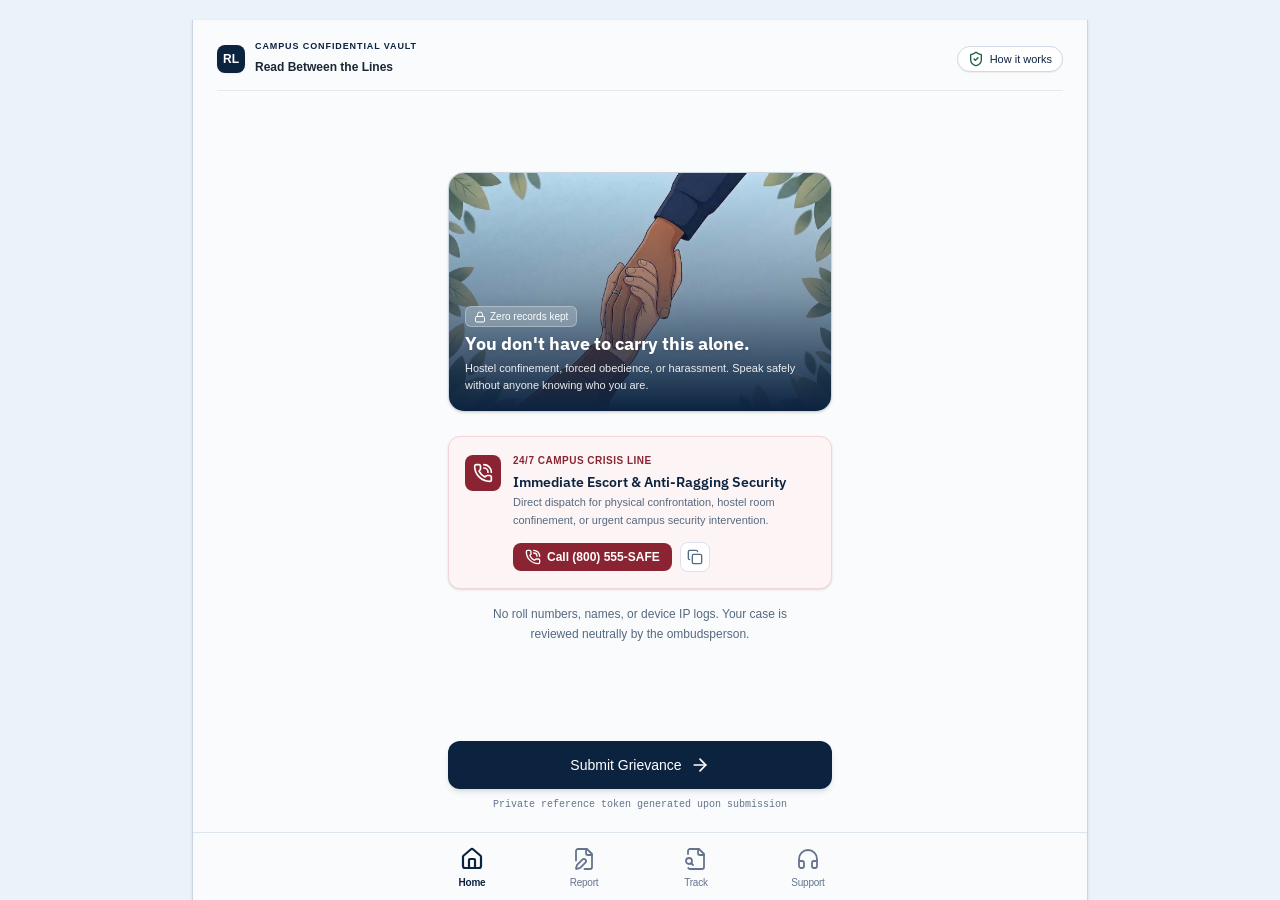
<file: app/src/main/assets/web-ui/index.html>
<!doctype html>
<html lang="en">
  <head>
    <meta charset="UTF-8" />
    <meta name="viewport" content="width=device-width, initial-scale=1.0, viewport-fit=cover, maximum-scale=1.0, user-scalable=no" />
    <title>Read Between the Lines - Campus Safety</title>
    <meta name="description" content="A confidential and anonymous campus safety reporting and support application designed for student wellbeing, harassment prevention, and secure report tracking." />
    <meta property="og:title" content="Read Between the Lines - Campus Safety" />
    <meta property="og:description" content="A confidential and anonymous campus safety reporting and support application designed for student wellbeing, harassment prevention, and secure report tracking." />
    <meta property="og:type" content="website" />
    <meta name="twitter:card" content="summary_large_image" />
    <link rel="preconnect" href="https://fonts.googleapis.com" />
    <link rel="preconnect" href="https://fonts.gstatic.com" crossorigin />
    <link href="https://fonts.googleapis.com/css2?family=IBM+Plex+Sans:ital,wght@0,300;0,400;0,500;0,600;0,700;1,400&family=Public+Sans:ital,wght@0,300;0,400;0,500;0,600;0,700;1,400&display=swap" rel="stylesheet" />
    <script type="module" crossorigin src="./assets/index-C3gpK_Qq.js"></script>
    <link rel="stylesheet" crossorigin href="./assets/index-ZJmLgXqF.css">
  </head>
  <body class="bg-[#F0F5FA] text-[#111D2D] antialiased selection:bg-[#D5E5F5] selection:text-[#0F1D30]">
    <div id="root"></div>
  </body>
</html>
</file>
<file: app/src/main/assets/web-ui/assets/index-ZJmLgXqF.css>
/*! tailwindcss v4.3.3 | MIT License | https://tailwindcss.com */
@layer properties{@supports (((-webkit-hyphens:none)) and (not (margin-trim:inline))) or ((-moz-orient:inline) and (not (color:rgb(from red r g b)))){*,:before,:after,::backdrop{--tw-translate-x:0;--tw-translate-y:0;--tw-translate-z:0;--tw-rotate-x:initial;--tw-rotate-y:initial;--tw-rotate-z:initial;--tw-skew-x:initial;--tw-skew-y:initial;--tw-space-y-reverse:0;--tw-border-style:solid;--tw-gradient-position:initial;--tw-gradient-from:#0000;--tw-gradient-via:#0000;--tw-gradient-to:#0000;--tw-gradient-stops:initial;--tw-gradient-via-stops:initial;--tw-gradient-from-position:0%;--tw-gradient-via-position:50%;--tw-gradient-to-position:100%;--tw-leading:initial;--tw-font-weight:initial;--tw-tracking:initial;--tw-shadow:0 0 #0000;--tw-shadow-color:initial;--tw-shadow-alpha:100%;--tw-inset-shadow:0 0 #0000;--tw-inset-shadow-color:initial;--tw-inset-shadow-alpha:100%;--tw-ring-color:initial;--tw-ring-shadow:0 0 #0000;--tw-inset-ring-color:initial;--tw-inset-ring-shadow:0 0 #0000;--tw-ring-inset:initial;--tw-ring-offset-width:0px;--tw-ring-offset-color:#fff;--tw-ring-offset-shadow:0 0 #0000;--tw-blur:initial;--tw-brightness:initial;--tw-contrast:initial;--tw-grayscale:initial;--tw-hue-rotate:initial;--tw-invert:initial;--tw-opacity:initial;--tw-saturate:initial;--tw-sepia:initial;--tw-drop-shadow:initial;--tw-drop-shadow-color:initial;--tw-drop-shadow-alpha:100%;--tw-drop-shadow-size:initial;--tw-backdrop-blur:initial;--tw-backdrop-brightness:initial;--tw-backdrop-contrast:initial;--tw-backdrop-grayscale:initial;--tw-backdrop-hue-rotate:initial;--tw-backdrop-invert:initial;--tw-backdrop-opacity:initial;--tw-backdrop-saturate:initial;--tw-backdrop-sepia:initial;--tw-duration:initial;--tw-scale-x:1;--tw-scale-y:1;--tw-scale-z:1;--tw-content:""}}}@layer theme{:root,:host{--font-sans:-apple-system, BlinkMacSystemFont, "Segoe UI", Roboto, "Helvetica Neue", "Noto Sans", Arial, sans-serif, "Apple Color Emoji", "Segoe UI Emoji", "Segoe UI Symbol", "Noto Color Emoji";--font-mono:ui-monospace, SFMono-Regular, Menlo, Monaco, Consolas, "Liberation Mono", "Courier New", monospace;--color-white:#fff;--spacing:.25rem;--container-xs:20rem;--container-sm:24rem;--container-md:28rem;--container-3xl:48rem;--container-4xl:56rem;--text-xs:.75rem;--text-xs--line-height:calc(1 / .75);--text-sm:.875rem;--text-sm--line-height:calc(1.25 / .875);--text-base:1rem;--text-base--line-height:calc(1.5 / 1);--text-lg:1.125rem;--text-lg--line-height:calc(1.75 / 1.125);--text-xl:1.25rem;--text-xl--line-height:calc(1.75 / 1.25);--text-2xl:1.5rem;--text-2xl--line-height:calc(2 / 1.5);--font-weight-normal:400;--font-weight-medium:500;--font-weight-semibold:600;--font-weight-bold:700;--tracking-tight:-.025em;--tracking-wider:.05em;--tracking-widest:.1em;--leading-tight:1.25;--leading-snug:1.375;--leading-normal:1.5;--leading-relaxed:1.625;--radius-md:.375rem;--radius-lg:.5rem;--radius-xl:.75rem;--radius-2xl:1rem;--drop-shadow-sm:0 1px 2px #00000026;--animate-spin:spin 1s linear infinite;--animate-pulse:pulse 2s cubic-bezier(.4, 0, .6, 1) infinite;--blur-xs:4px;--blur-md:12px;--default-transition-duration:.15s;--default-transition-timing-function:cubic-bezier(.4, 0, .2, 1);--default-font-family:var(--font-sans);--default-mono-font-family:var(--font-mono)}}@layer base{*,:after,:before,::backdrop{box-sizing:border-box;border:0 solid;margin:0;padding:0}::file-selector-button{box-sizing:border-box;border:0 solid;margin:0;padding:0}html,:host{-webkit-text-size-adjust:100%;tab-size:4;line-height:1.5;font-family:var(--default-font-family,-apple-system, BlinkMacSystemFont, "Segoe UI", Roboto, "Helvetica Neue", "Noto Sans", Arial, sans-serif, "Apple Color Emoji", "Segoe UI Emoji", "Segoe UI Symbol", "Noto Color Emoji");font-feature-settings:var(--default-font-feature-settings,normal);font-variation-settings:var(--default-font-variation-settings,normal);-webkit-tap-highlight-color:transparent}hr{height:0;color:inherit;border-top-width:1px}abbr:where([title]){-webkit-text-decoration:underline dotted;text-decoration:underline dotted}h1,h2,h3,h4,h5,h6{font-size:inherit;font-weight:inherit}a{color:inherit;-webkit-text-decoration:inherit;-webkit-text-decoration:inherit;-webkit-text-decoration:inherit;-webkit-text-decoration:inherit;text-decoration:inherit}b,strong{font-weight:bolder}code,kbd,samp,pre{font-family:var(--default-mono-font-family,ui-monospace, SFMono-Regular, Menlo, Monaco, Consolas, "Liberation Mono", "Courier New", monospace);font-feature-settings:var(--default-mono-font-feature-settings,normal);font-variation-settings:var(--default-mono-font-variation-settings,normal);font-size:1em}small{font-size:80%}sub,sup{vertical-align:baseline;font-size:75%;line-height:0;position:relative}sub{bottom:-.25em}sup{top:-.5em}table{text-indent:0;border-color:inherit;border-collapse:collapse}:-moz-focusring:where(:not(iframe)){outline:auto}progress{vertical-align:baseline}summary{display:list-item}ol,ul,menu{list-style:none}img,svg,video,canvas,audio,iframe,embed,object{vertical-align:middle;display:block}img,video{max-width:100%;height:auto}button,input,select,optgroup,textarea{font:inherit;font-feature-settings:inherit;font-variation-settings:inherit;letter-spacing:inherit;color:inherit;opacity:1;background-color:#0000;border-radius:0}::file-selector-button{font:inherit;font-feature-settings:inherit;font-variation-settings:inherit;letter-spacing:inherit;color:inherit;opacity:1;background-color:#0000;border-radius:0}:where(select:is([multiple],[size])) optgroup{font-weight:bolder}:where(select:is([multiple],[size])) optgroup option{padding-inline-start:20px}::file-selector-button{margin-inline-end:4px}::placeholder{opacity:1}@supports (not ((-webkit-appearance:-apple-pay-button))) or (contain-intrinsic-size:1px){::placeholder{color:currentColor}@supports (color:color-mix(in lab, red, red)){::placeholder{color:color-mix(in oklab, currentcolor 50%, transparent)}}}textarea{resize:vertical}::-webkit-search-decoration{-webkit-appearance:none}::-webkit-date-and-time-value{min-height:1lh;text-align:inherit}::-webkit-datetime-edit{display:inline-flex}::-webkit-datetime-edit-fields-wrapper{padding:0}::-webkit-datetime-edit{padding-block:0}::-webkit-datetime-edit-year-field{padding-block:0}::-webkit-datetime-edit-month-field{padding-block:0}::-webkit-datetime-edit-day-field{padding-block:0}::-webkit-datetime-edit-hour-field{padding-block:0}::-webkit-datetime-edit-minute-field{padding-block:0}::-webkit-datetime-edit-second-field{padding-block:0}::-webkit-datetime-edit-millisecond-field{padding-block:0}::-webkit-datetime-edit-meridiem-field{padding-block:0}::-webkit-calendar-picker-indicator{line-height:1}:-moz-ui-invalid{box-shadow:none}button,input:where([type=button],[type=reset],[type=submit]){appearance:button}::file-selector-button{appearance:button}::-webkit-inner-spin-button{height:auto}::-webkit-outer-spin-button{height:auto}[hidden]:where(:not([hidden=until-found])){display:none!important}body{color:#1a2634;background-color:#f4f6f9;font-family:Public Sans,system-ui,-apple-system,BlinkMacSystemFont,Segoe UI,Roboto,sans-serif}h1,h2,h3,h4{color:#0f1f33;font-family:IBM Plex Sans,system-ui,-apple-system,BlinkMacSystemFont,Segoe UI,Roboto,sans-serif}}@layer components;@layer utilities{.pointer-events-none{pointer-events:none}.collapse{visibility:collapse}.invisible{visibility:hidden}.visible{visibility:visible}.absolute{position:absolute}.fixed{position:fixed}.relative{position:relative}.static{position:static}.sticky{position:sticky}.inset-0{inset:0}.inset-x-0{inset-inline:0}.top-1{top:var(--spacing)}.top-1\/2{top:50%}.top-full{top:100%}.right-0{right:0}.bottom-0{bottom:0}.left-0{left:0}.left-3{left:calc(var(--spacing) * 3)}.left-3\.5{left:calc(var(--spacing) * 3.5)}.z-10{z-index:10}.z-40{z-index:40}.z-50{z-index:50}.z-\[100\]{z-index:100}.container{width:100%}@media (width>=40rem){.container{max-width:40rem}}@media (width>=48rem){.container{max-width:48rem}}@media (width>=64rem){.container{max-width:64rem}}@media (width>=80rem){.container{max-width:80rem}}@media (width>=96rem){.container{max-width:96rem}}.mx-auto{margin-inline:auto}.my-auto{margin-block:auto}.mt-0\.5{margin-top:calc(var(--spacing) * .5)}.mt-1{margin-top:var(--spacing)}.mt-1\.5{margin-top:calc(var(--spacing) * 1.5)}.mt-2{margin-top:calc(var(--spacing) * 2)}.mt-2\.5{margin-top:calc(var(--spacing) * 2.5)}.mt-3{margin-top:calc(var(--spacing) * 3)}.mt-3\.5{margin-top:calc(var(--spacing) * 3.5)}.mt-4{margin-top:calc(var(--spacing) * 4)}.mt-5{margin-top:calc(var(--spacing) * 5)}.mt-6{margin-top:calc(var(--spacing) * 6)}.mt-8{margin-top:calc(var(--spacing) * 8)}.mt-12{margin-top:calc(var(--spacing) * 12)}.mr-6{margin-right:calc(var(--spacing) * 6)}.mb-1{margin-bottom:var(--spacing)}.mb-1\.5{margin-bottom:calc(var(--spacing) * 1.5)}.mb-2{margin-bottom:calc(var(--spacing) * 2)}.mb-2\.5{margin-bottom:calc(var(--spacing) * 2.5)}.mb-3{margin-bottom:calc(var(--spacing) * 3)}.mb-4{margin-bottom:calc(var(--spacing) * 4)}.mb-5{margin-bottom:calc(var(--spacing) * 5)}.mb-8{margin-bottom:calc(var(--spacing) * 8)}.ml-3{margin-left:calc(var(--spacing) * 3)}.ml-6{margin-left:calc(var(--spacing) * 6)}.line-clamp-1{-webkit-line-clamp:1;-webkit-box-orient:vertical;display:-webkit-box;overflow:hidden}.line-clamp-2{-webkit-line-clamp:2;-webkit-box-orient:vertical;display:-webkit-box;overflow:hidden}.block{display:block}.flex{display:flex}.grid{display:grid}.hidden{display:none}.inline{display:inline}.inline-block{display:inline-block}.inline-flex{display:inline-flex}.table{display:table}.table\!{display:table!important}.aspect-\[16\/9\]{aspect-ratio:16/9}.aspect-\[16\/10\]{aspect-ratio:16/10}.h-1{height:var(--spacing)}.h-1\.5{height:calc(var(--spacing) * 1.5)}.h-2{height:calc(var(--spacing) * 2)}.h-2\.5{height:calc(var(--spacing) * 2.5)}.h-3{height:calc(var(--spacing) * 3)}.h-3\.5{height:calc(var(--spacing) * 3.5)}.h-4{height:calc(var(--spacing) * 4)}.h-5{height:calc(var(--spacing) * 5)}.h-6{height:calc(var(--spacing) * 6)}.h-7{height:calc(var(--spacing) * 7)}.h-8{height:calc(var(--spacing) * 8)}.h-9{height:calc(var(--spacing) * 9)}.h-12{height:calc(var(--spacing) * 12)}.h-14{height:calc(var(--spacing) * 14)}.h-\[844px\]{height:844px}.h-full{height:100%}.h-screen{height:100vh}.max-h-48{max-height:calc(var(--spacing) * 48)}.max-h-\[90vh\]{max-height:90vh}.min-h-full{min-height:100%}.min-h-screen{min-height:100vh}.w-1{width:var(--spacing)}.w-1\.5{width:calc(var(--spacing) * 1.5)}.w-2{width:calc(var(--spacing) * 2)}.w-2\.5{width:calc(var(--spacing) * 2.5)}.w-3{width:calc(var(--spacing) * 3)}.w-3\.5{width:calc(var(--spacing) * 3.5)}.w-4{width:calc(var(--spacing) * 4)}.w-5{width:calc(var(--spacing) * 5)}.w-6{width:calc(var(--spacing) * 6)}.w-7{width:calc(var(--spacing) * 7)}.w-8{width:calc(var(--spacing) * 8)}.w-9{width:calc(var(--spacing) * 9)}.w-12{width:calc(var(--spacing) * 12)}.w-14{width:calc(var(--spacing) * 14)}.w-full{width:100%}.max-w-3xl{max-width:var(--container-3xl)}.max-w-4xl{max-width:var(--container-4xl)}.max-w-\[280px\]{max-width:280px}.max-w-\[430px\]{max-width:430px}.max-w-full{max-width:100%}.max-w-md{max-width:var(--container-md)}.max-w-sm{max-width:var(--container-sm)}.max-w-xs{max-width:var(--container-xs)}.min-w-0{min-width:0}.min-w-\[60px\]{min-width:60px}.flex-1{flex:1}.flex-shrink-0{flex-shrink:0}.shrink{flex-shrink:1}.shrink-0{flex-shrink:0}.grow{flex-grow:1}.-translate-y-1\/2{--tw-translate-y:calc(calc(1 / 2 * 100%) * -1);translate:var(--tw-translate-x) var(--tw-translate-y)}.rotate-180{rotate:180deg}.transform{transform:var(--tw-rotate-x,) var(--tw-rotate-y,) var(--tw-rotate-z,) var(--tw-skew-x,) var(--tw-skew-y,)}.animate-pulse{animation:var(--animate-pulse)}.animate-spin{animation:var(--animate-spin)}.cursor-pointer{cursor:pointer}.resize{resize:both}.grid-cols-2{grid-template-columns:repeat(2,minmax(0,1fr))}.grid-cols-3{grid-template-columns:repeat(3,minmax(0,1fr))}.flex-col{flex-direction:column}.items-center{align-items:center}.items-start{align-items:flex-start}.justify-around{justify-content:space-around}.justify-between{justify-content:space-between}.justify-center{justify-content:center}.justify-start{justify-content:flex-start}.gap-1{gap:var(--spacing)}.gap-1\.5{gap:calc(var(--spacing) * 1.5)}.gap-2{gap:calc(var(--spacing) * 2)}.gap-2\.5{gap:calc(var(--spacing) * 2.5)}.gap-3{gap:calc(var(--spacing) * 3)}.gap-4{gap:calc(var(--spacing) * 4)}.gap-6{gap:calc(var(--spacing) * 6)}:where(.space-y-1\.5>:not(:last-child)){--tw-space-y-reverse:0;margin-block-start:calc(calc(var(--spacing) * 1.5) * var(--tw-space-y-reverse));margin-block-end:calc(calc(var(--spacing) * 1.5) * calc(1 - var(--tw-space-y-reverse)))}:where(.space-y-2>:not(:last-child)){--tw-space-y-reverse:0;margin-block-start:calc(calc(var(--spacing) * 2) * var(--tw-space-y-reverse));margin-block-end:calc(calc(var(--spacing) * 2) * calc(1 - var(--tw-space-y-reverse)))}:where(.space-y-2\.5>:not(:last-child)){--tw-space-y-reverse:0;margin-block-start:calc(calc(var(--spacing) * 2.5) * var(--tw-space-y-reverse));margin-block-end:calc(calc(var(--spacing) * 2.5) * calc(1 - var(--tw-space-y-reverse)))}:where(.space-y-3>:not(:last-child)){--tw-space-y-reverse:0;margin-block-start:calc(calc(var(--spacing) * 3) * var(--tw-space-y-reverse));margin-block-end:calc(calc(var(--spacing) * 3) * calc(1 - var(--tw-space-y-reverse)))}:where(.space-y-4>:not(:last-child)){--tw-space-y-reverse:0;margin-block-start:calc(calc(var(--spacing) * 4) * var(--tw-space-y-reverse));margin-block-end:calc(calc(var(--spacing) * 4) * calc(1 - var(--tw-space-y-reverse)))}:where(.space-y-6>:not(:last-child)){--tw-space-y-reverse:0;margin-block-start:calc(calc(var(--spacing) * 6) * var(--tw-space-y-reverse));margin-block-end:calc(calc(var(--spacing) * 6) * calc(1 - var(--tw-space-y-reverse)))}.self-center{align-self:center}.overflow-hidden{overflow:hidden}.overflow-x-auto{overflow-x:auto}.overflow-y-auto{overflow-y:auto}.rounded{border-radius:.25rem}.rounded-2xl{border-radius:var(--radius-2xl)}.rounded-full{border-radius:2147483647px}.rounded-lg{border-radius:var(--radius-lg)}.rounded-md{border-radius:var(--radius-md)}.rounded-xl{border-radius:var(--radius-xl)}.border{border-style:var(--tw-border-style);border-width:1px}.border-2{border-style:var(--tw-border-style);border-width:2px}.border-x{border-inline-style:var(--tw-border-style);border-inline-width:1px}.border-t{border-top-style:var(--tw-border-style);border-top-width:1px}.border-b{border-bottom-style:var(--tw-border-style);border-bottom-width:1px}.border-\[\#0C2340\]{border-color:#0c2340}.border-\[\#0E1E32\]{border-color:#0e1e32}.border-\[\#2E7D63\]\/20{border-color:oklab(53.3613% -.0858105 .0182286/.2)}.border-\[\#A1B8CE\]{border-color:#a1b8ce}.border-\[\#B8D0E8\]{border-color:#b8d0e8}.border-\[\#BFDFD0\]{border-color:#bfdfd0}.border-\[\#CBD5E1\]{border-color:#cbd5e1}.border-\[\#CBDCEE\]{border-color:#cbdcee}.border-\[\#D0D9E4\]{border-color:#d0d9e4}.border-\[\#D5E3F0\]{border-color:#d5e3f0}.border-\[\#D9E2EC\]{border-color:#d9e2ec}.border-\[\#DDE5ED\]{border-color:#dde5ed}.border-\[\#E2E8F0\]{border-color:#e2e8f0}.border-\[\#E2EDF7\]{border-color:#e2edf7}.border-\[\#E07A5F\]\/30{border-color:oklab(68.7821% .108001 .0778296/.3)}.border-\[\#E8EDF4\]{border-color:#e8edf4}.border-\[\#F5D5D8\]{border-color:#f5d5d8}.border-white\/30{border-color:#ffffff4d}@supports (color:color-mix(in lab, red, red)){.border-white\/30{border-color:color-mix(in oklab, var(--color-white) 30%, transparent)}}.bg-\[\#0C2340\]{background-color:#0c2340}.bg-\[\#0E1E32\]{background-color:#0e1e32}.bg-\[\#0E1E32\]\/50{background-color:oklab(23.231% -.0116864 -.0430903/.5)}.bg-\[\#0F223A\]\/10{background-color:oklab(24.9663% -.013364 -.050514/.1)}.bg-\[\#1A365D\]{background-color:#1a365d}.bg-\[\#1B4D82\]{background-color:#1b4d82}.bg-\[\#2E7D63\]{background-color:#2e7d63}.bg-\[\#8A2432\]{background-color:#8a2432}.bg-\[\#E2E8F0\]{background-color:#e2e8f0}.bg-\[\#E2ECF7\]{background-color:#e2ecf7}.bg-\[\#EAF5F0\]{background-color:#eaf5f0}.bg-\[\#EBF3FA\]{background-color:#ebf3fa}.bg-\[\#EDF3FA\]{background-color:#edf3fa}.bg-\[\#EDF7F2\]{background-color:#edf7f2}.bg-\[\#EEF4FA\]{background-color:#eef4fa}.bg-\[\#F0F5FA\]{background-color:#f0f5fa}.bg-\[\#F1F4F8\]{background-color:#f1f4f8}.bg-\[\#F1F5F9\]{background-color:#f1f5f9}.bg-\[\#F4F7FB\]{background-color:#f4f7fb}.bg-\[\#F8FAFC\]{background-color:#f8fafc}.bg-\[\#FAFBFD\]{background-color:#fafbfd}.bg-\[\#FDF5F5\]{background-color:#fdf5f5}.bg-\[\#FFF3ED\]{background-color:#fff3ed}.bg-\[\#FFFFFF\]{background-color:#fff}.bg-transparent{background-color:#0000}.bg-white{background-color:var(--color-white)}.bg-white\/20{background-color:#fff3}@supports (color:color-mix(in lab, red, red)){.bg-white\/20{background-color:color-mix(in oklab, var(--color-white) 20%, transparent)}}.bg-white\/95{background-color:#fffffff2}@supports (color:color-mix(in lab, red, red)){.bg-white\/95{background-color:color-mix(in oklab, var(--color-white) 95%, transparent)}}.bg-gradient-to-t{--tw-gradient-position:to top in oklab;background-image:linear-gradient(var(--tw-gradient-stops))}.from-\[\#0C2340\]{--tw-gradient-from:#0c2340;--tw-gradient-stops:var(--tw-gradient-via-stops,var(--tw-gradient-position), var(--tw-gradient-from) var(--tw-gradient-from-position), var(--tw-gradient-to) var(--tw-gradient-to-position))}.via-\[\#0C2340\]\/40{--tw-gradient-via:oklab(25.5261% -.015512 -.0601206/.4);--tw-gradient-via-stops:var(--tw-gradient-position), var(--tw-gradient-from) var(--tw-gradient-from-position), var(--tw-gradient-via) var(--tw-gradient-via-position), var(--tw-gradient-to) var(--tw-gradient-to-position);--tw-gradient-stops:var(--tw-gradient-via-stops)}.to-transparent{--tw-gradient-to:transparent;--tw-gradient-stops:var(--tw-gradient-via-stops,var(--tw-gradient-position), var(--tw-gradient-from) var(--tw-gradient-from-position), var(--tw-gradient-to) var(--tw-gradient-to-position))}.stroke-\[1\.8\]{stroke-width:1.8px}.stroke-\[2\.2\]{stroke-width:2.2px}.object-cover{object-fit:cover}.object-center{object-position:center}.p-0\.5{padding:calc(var(--spacing) * .5)}.p-1{padding:var(--spacing)}.p-1\.5{padding:calc(var(--spacing) * 1.5)}.p-2{padding:calc(var(--spacing) * 2)}.p-2\.5{padding:calc(var(--spacing) * 2.5)}.p-3{padding:calc(var(--spacing) * 3)}.p-3\.5{padding:calc(var(--spacing) * 3.5)}.p-4{padding:calc(var(--spacing) * 4)}.p-6{padding:calc(var(--spacing) * 6)}.px-2{padding-inline:calc(var(--spacing) * 2)}.px-2\.5{padding-inline:calc(var(--spacing) * 2.5)}.px-3{padding-inline:calc(var(--spacing) * 3)}.px-3\.5{padding-inline:calc(var(--spacing) * 3.5)}.px-4{padding-inline:calc(var(--spacing) * 4)}.px-5{padding-inline:calc(var(--spacing) * 5)}.py-0{padding-block:0}.py-0\.5{padding-block:calc(var(--spacing) * .5)}.py-1{padding-block:var(--spacing)}.py-1\.5{padding-block:calc(var(--spacing) * 1.5)}.py-2{padding-block:calc(var(--spacing) * 2)}.py-2\.5{padding-block:calc(var(--spacing) * 2.5)}.py-3{padding-block:calc(var(--spacing) * 3)}.py-3\.5{padding-block:calc(var(--spacing) * 3.5)}.py-4{padding-block:calc(var(--spacing) * 4)}.py-5{padding-block:calc(var(--spacing) * 5)}.py-8{padding-block:calc(var(--spacing) * 8)}.pt-1{padding-top:var(--spacing)}.pt-2{padding-top:calc(var(--spacing) * 2)}.pt-3{padding-top:calc(var(--spacing) * 3)}.pt-4{padding-top:calc(var(--spacing) * 4)}.pt-6{padding-top:calc(var(--spacing) * 6)}.pr-1{padding-right:var(--spacing)}.pr-1\.5{padding-right:calc(var(--spacing) * 1.5)}.pr-3{padding-right:calc(var(--spacing) * 3)}.pr-4{padding-right:calc(var(--spacing) * 4)}.pb-0{padding-bottom:0}.pb-0\.5{padding-bottom:calc(var(--spacing) * .5)}.pb-2{padding-bottom:calc(var(--spacing) * 2)}.pb-2\.5{padding-bottom:calc(var(--spacing) * 2.5)}.pb-3{padding-bottom:calc(var(--spacing) * 3)}.pb-3\.5{padding-bottom:calc(var(--spacing) * 3.5)}.pb-4{padding-bottom:calc(var(--spacing) * 4)}.pb-8{padding-bottom:calc(var(--spacing) * 8)}.pl-6{padding-left:calc(var(--spacing) * 6)}.pl-9{padding-left:calc(var(--spacing) * 9)}.pl-10{padding-left:calc(var(--spacing) * 10)}.text-center{text-align:center}.text-left{text-align:left}.font-mono{font-family:var(--font-mono)}.font-sans{font-family:var(--font-sans)}.text-2xl{font-size:var(--text-2xl);line-height:var(--tw-leading,var(--text-2xl--line-height))}.text-base{font-size:var(--text-base);line-height:var(--tw-leading,var(--text-base--line-height))}.text-lg{font-size:var(--text-lg);line-height:var(--tw-leading,var(--text-lg--line-height))}.text-sm{font-size:var(--text-sm);line-height:var(--tw-leading,var(--text-sm--line-height))}.text-xl{font-size:var(--text-xl);line-height:var(--tw-leading,var(--text-xl--line-height))}.text-xs{font-size:var(--text-xs);line-height:var(--tw-leading,var(--text-xs--line-height))}.text-\[9px\]{font-size:9px}.text-\[10px\]{font-size:10px}.text-\[11px\]{font-size:11px}.leading-none{--tw-leading:1;line-height:1}.leading-normal{--tw-leading:var(--leading-normal);line-height:var(--leading-normal)}.leading-relaxed{--tw-leading:var(--leading-relaxed);line-height:var(--leading-relaxed)}.leading-snug{--tw-leading:var(--leading-snug);line-height:var(--leading-snug)}.leading-tight{--tw-leading:var(--leading-tight);line-height:var(--leading-tight)}.font-bold{--tw-font-weight:var(--font-weight-bold);font-weight:var(--font-weight-bold)}.font-medium{--tw-font-weight:var(--font-weight-medium);font-weight:var(--font-weight-medium)}.font-normal{--tw-font-weight:var(--font-weight-normal);font-weight:var(--font-weight-normal)}.font-semibold{--tw-font-weight:var(--font-weight-semibold);font-weight:var(--font-weight-semibold)}.tracking-tight{--tw-tracking:var(--tracking-tight);letter-spacing:var(--tracking-tight)}.tracking-wider{--tw-tracking:var(--tracking-wider);letter-spacing:var(--tracking-wider)}.tracking-widest{--tw-tracking:var(--tracking-widest);letter-spacing:var(--tracking-widest)}.text-\[\#0C2340\]{color:#0c2340}.text-\[\#0D9488\]{color:#0d9488}.text-\[\#0E1E32\]{color:#0e1e32}.text-\[\#0F172A\]{color:#0f172a}.text-\[\#1A2E44\]{color:#1a2e44}.text-\[\#1A365D\]{color:#1a365d}.text-\[\#1A2634\]{color:#1a2634}.text-\[\#1A4568\]{color:#1a4568}.text-\[\#1E4D82\]{color:#1e4d82}.text-\[\#1E5C45\]{color:#1e5c45}.text-\[\#2B6CB0\]{color:#2b6cb0}.text-\[\#2E7D63\]{color:#2e7d63}.text-\[\#4A5D73\]{color:#4a5d73}.text-\[\#4D647E\]{color:#4d647e}.text-\[\#4E657E\]{color:#4e657e}.text-\[\#8A2432\]{color:#8a2432}.text-\[\#94A3B8\]{color:#94a3b8}.text-\[\#111D2D\]{color:#111d2d}.text-\[\#384D65\]{color:#384d65}.text-\[\#475E77\]{color:#475e77}.text-\[\#524E48\]{color:#524e48}.text-\[\#526B84\]{color:#526b84}.text-\[\#20202A\]{color:#20202a}.text-\[\#64748B\]{color:#64748b}.text-\[\#205085\]{color:#205085}.text-\[\#475569\]{color:#475569}.text-\[\#556980\]{color:#556980}.text-\[\#607994\]{color:#607994}.text-\[\#A0B8D0\]{color:#a0b8d0}.text-\[\#C5D9EC\]{color:#c5d9ec}.text-\[\#C44525\]{color:#c44525}.text-white{color:var(--color-white)}.text-white\/90{color:#ffffffe6}@supports (color:color-mix(in lab, red, red)){.text-white\/90{color:color-mix(in oklab, var(--color-white) 90%, transparent)}}.uppercase{text-transform:uppercase}.italic{font-style:italic}.underline{text-decoration-line:underline}.antialiased{-webkit-font-smoothing:antialiased;-moz-osx-font-smoothing:grayscale}.placeholder-\[\#7B93AC\]::placeholder{color:#7b93ac}.opacity-70{opacity:.7}.opacity-75{opacity:.75}.shadow{--tw-shadow:0 1px 3px 0 var(--tw-shadow-color,#0000001a), 0 1px 2px -1px var(--tw-shadow-color,#0000001a);box-shadow:var(--tw-inset-shadow), var(--tw-inset-ring-shadow), var(--tw-ring-offset-shadow), var(--tw-ring-shadow), var(--tw-shadow)}.shadow-2xs{--tw-shadow:0 1px var(--tw-shadow-color,#0000000d);box-shadow:var(--tw-inset-shadow), var(--tw-inset-ring-shadow), var(--tw-ring-offset-shadow), var(--tw-ring-shadow), var(--tw-shadow)}.shadow-\[0_2px_8px_rgba\(14\,30\,50\,0\.18\)\]{--tw-shadow:0 2px 8px var(--tw-shadow-color,#0e1e322e);box-shadow:var(--tw-inset-shadow), var(--tw-inset-ring-shadow), var(--tw-ring-offset-shadow), var(--tw-ring-shadow), var(--tw-shadow)}.shadow-\[0_2px_12px_rgba\(15\,35\,65\,0\.04\)\]{--tw-shadow:0 2px 12px var(--tw-shadow-color,#0f23410a);box-shadow:var(--tw-inset-shadow), var(--tw-inset-ring-shadow), var(--tw-ring-offset-shadow), var(--tw-ring-shadow), var(--tw-shadow)}.shadow-lg{--tw-shadow:0 10px 15px -3px var(--tw-shadow-color,#0000001a), 0 4px 6px -4px var(--tw-shadow-color,#0000001a);box-shadow:var(--tw-inset-shadow), var(--tw-inset-ring-shadow), var(--tw-ring-offset-shadow), var(--tw-ring-shadow), var(--tw-shadow)}.shadow-md{--tw-shadow:0 4px 6px -1px var(--tw-shadow-color,#0000001a), 0 2px 4px -2px var(--tw-shadow-color,#0000001a);box-shadow:var(--tw-inset-shadow), var(--tw-inset-ring-shadow), var(--tw-ring-offset-shadow), var(--tw-ring-shadow), var(--tw-shadow)}.shadow-sm{--tw-shadow:0 1px 3px 0 var(--tw-shadow-color,#0000001a), 0 1px 2px -1px var(--tw-shadow-color,#0000001a);box-shadow:var(--tw-inset-shadow), var(--tw-inset-ring-shadow), var(--tw-ring-offset-shadow), var(--tw-ring-shadow), var(--tw-shadow)}.shadow-xl{--tw-shadow:0 20px 25px -5px var(--tw-shadow-color,#0000001a), 0 8px 10px -6px var(--tw-shadow-color,#0000001a);box-shadow:var(--tw-inset-shadow), var(--tw-inset-ring-shadow), var(--tw-ring-offset-shadow), var(--tw-ring-shadow), var(--tw-shadow)}.shadow-xs{--tw-shadow:0 1px 2px 0 var(--tw-shadow-color,#0000000d);box-shadow:var(--tw-inset-shadow), var(--tw-inset-ring-shadow), var(--tw-ring-offset-shadow), var(--tw-ring-shadow), var(--tw-shadow)}.ring,.ring-1{--tw-ring-shadow:var(--tw-ring-inset,) 0 0 0 calc(1px + var(--tw-ring-offset-width)) var(--tw-ring-color,currentcolor);box-shadow:var(--tw-inset-shadow), var(--tw-inset-ring-shadow), var(--tw-ring-offset-shadow), var(--tw-ring-shadow), var(--tw-shadow)}.ring-\[\#0E1E32\]\/10{--tw-ring-color:oklab(23.231% -.0116864 -.0430903/.1)}.blur{--tw-blur:blur(8px);filter:var(--tw-blur,) var(--tw-brightness,) var(--tw-contrast,) var(--tw-grayscale,) var(--tw-hue-rotate,) var(--tw-invert,) var(--tw-saturate,) var(--tw-sepia,) var(--tw-drop-shadow,)}.drop-shadow-sm{--tw-drop-shadow-size:drop-shadow(0 1px 2px var(--tw-drop-shadow-color,#00000026));--tw-drop-shadow:drop-shadow(var(--drop-shadow-sm));filter:var(--tw-blur,) var(--tw-brightness,) var(--tw-contrast,) var(--tw-grayscale,) var(--tw-hue-rotate,) var(--tw-invert,) var(--tw-saturate,) var(--tw-sepia,) var(--tw-drop-shadow,)}.filter{filter:var(--tw-blur,) var(--tw-brightness,) var(--tw-contrast,) var(--tw-grayscale,) var(--tw-hue-rotate,) var(--tw-invert,) var(--tw-saturate,) var(--tw-sepia,) var(--tw-drop-shadow,)}.filter\!{filter:var(--tw-blur,) var(--tw-brightness,) var(--tw-contrast,) var(--tw-grayscale,) var(--tw-hue-rotate,) var(--tw-invert,) var(--tw-saturate,) var(--tw-sepia,) var(--tw-drop-shadow,)!important}.backdrop-blur-md{--tw-backdrop-blur:blur(var(--blur-md));-webkit-backdrop-filter:var(--tw-backdrop-blur,) var(--tw-backdrop-brightness,) var(--tw-backdrop-contrast,) var(--tw-backdrop-grayscale,) var(--tw-backdrop-hue-rotate,) var(--tw-backdrop-invert,) var(--tw-backdrop-opacity,) var(--tw-backdrop-saturate,) var(--tw-backdrop-sepia,);backdrop-filter:var(--tw-backdrop-blur,) var(--tw-backdrop-brightness,) var(--tw-backdrop-contrast,) var(--tw-backdrop-grayscale,) var(--tw-backdrop-hue-rotate,) var(--tw-backdrop-invert,) var(--tw-backdrop-opacity,) var(--tw-backdrop-saturate,) var(--tw-backdrop-sepia,)}.backdrop-blur-xs{--tw-backdrop-blur:blur(var(--blur-xs));-webkit-backdrop-filter:var(--tw-backdrop-blur,) var(--tw-backdrop-brightness,) var(--tw-backdrop-contrast,) var(--tw-backdrop-grayscale,) var(--tw-backdrop-hue-rotate,) var(--tw-backdrop-invert,) var(--tw-backdrop-opacity,) var(--tw-backdrop-saturate,) var(--tw-backdrop-sepia,);backdrop-filter:var(--tw-backdrop-blur,) var(--tw-backdrop-brightness,) var(--tw-backdrop-contrast,) var(--tw-backdrop-grayscale,) var(--tw-backdrop-hue-rotate,) var(--tw-backdrop-invert,) var(--tw-backdrop-opacity,) var(--tw-backdrop-saturate,) var(--tw-backdrop-sepia,)}.transition{transition-property:color,background-color,border-color,outline-color,text-decoration-color,fill,stroke,--tw-gradient-from,--tw-gradient-via,--tw-gradient-to,opacity,box-shadow,transform,translate,scale,rotate,filter,-webkit-backdrop-filter,backdrop-filter,display,content-visibility,overlay,pointer-events;transition-timing-function:var(--tw-ease,var(--default-transition-timing-function));transition-duration:var(--tw-duration,var(--default-transition-duration))}.transition-all{transition-property:all;transition-timing-function:var(--tw-ease,var(--default-transition-timing-function));transition-duration:var(--tw-duration,var(--default-transition-duration))}.transition-colors{transition-property:color,background-color,border-color,outline-color,text-decoration-color,fill,stroke,--tw-gradient-from,--tw-gradient-via,--tw-gradient-to;transition-timing-function:var(--tw-ease,var(--default-transition-timing-function));transition-duration:var(--tw-duration,var(--default-transition-duration))}.transition-transform{transition-property:transform,translate,scale,rotate;transition-timing-function:var(--tw-ease,var(--default-transition-timing-function));transition-duration:var(--tw-duration,var(--default-transition-duration))}.duration-150{--tw-duration:.15s;transition-duration:.15s}.duration-200{--tw-duration:.2s;transition-duration:.2s}.select-none{-webkit-user-select:none;user-select:none}@media (hover:hover){.group-hover\:-translate-x-0\.5:is(:where(.group):hover *){--tw-translate-x:calc(var(--spacing) * -.5);translate:var(--tw-translate-x) var(--tw-translate-y)}.group-hover\:scale-105:is(:where(.group):hover *){--tw-scale-x:105%;--tw-scale-y:105%;--tw-scale-z:105%;scale:var(--tw-scale-x) var(--tw-scale-y)}.group-hover\:text-\[\#0C2340\]:is(:where(.group):hover *){color:#0c2340}}.selection\:bg-\[\#D2E4F7\] ::selection{background-color:#d2e4f7}.selection\:bg-\[\#D2E4F7\]::selection{background-color:#d2e4f7}.selection\:bg-\[\#D5E5F5\] ::selection{background-color:#d5e5f5}.selection\:bg-\[\#D5E5F5\]::selection{background-color:#d5e5f5}.selection\:text-\[\#0E1E32\] ::selection{color:#0e1e32}.selection\:text-\[\#0E1E32\]::selection{color:#0e1e32}.selection\:text-\[\#0F1D30\] ::selection{color:#0f1d30}.selection\:text-\[\#0F1D30\]::selection{color:#0f1d30}.before\:absolute:before{content:var(--tw-content);position:absolute}.before\:top-2:before{content:var(--tw-content);top:calc(var(--spacing) * 2)}.before\:bottom-2:before{content:var(--tw-content);bottom:calc(var(--spacing) * 2)}.before\:left-2:before{content:var(--tw-content);left:calc(var(--spacing) * 2)}.before\:w-0\.5:before{content:var(--tw-content);width:calc(var(--spacing) * .5)}.before\:bg-\[\#E2E8F0\]:before{content:var(--tw-content);background-color:#e2e8f0}@media (hover:hover){.hover\:border-\[\#CBD5E1\]:hover{border-color:#cbd5e1}.hover\:bg-\[\#1B3150\]:hover{background-color:#1b3150}.hover\:bg-\[\#731E2A\]:hover{background-color:#731e2a}.hover\:bg-\[\#16365C\]:hover{background-color:#16365c}.hover\:bg-\[\#E2E8F0\]:hover{background-color:#e2e8f0}.hover\:bg-\[\#F1F5F9\]:hover{background-color:#f1f5f9}.hover\:bg-\[\#F8FAFC\]:hover{background-color:#f8fafc}.hover\:bg-\[\#FFF5F5\]:hover{background-color:#fff5f5}.hover\:text-\[\#0C2340\]:hover{color:#0c2340}.hover\:text-\[\#0E1E32\]:hover{color:#0e1e32}.hover\:text-\[\#0F172A\]:hover{color:#0f172a}.hover\:text-\[\#1A365D\]:hover{color:#1a365d}.hover\:text-\[\#1E4D82\]:hover{color:#1e4d82}.hover\:text-\[\#A82B3B\]:hover{color:#a82b3b}.hover\:underline:hover{text-decoration-line:underline}.hover\:shadow-lg:hover{--tw-shadow:0 10px 15px -3px var(--tw-shadow-color,#0000001a), 0 4px 6px -4px var(--tw-shadow-color,#0000001a);box-shadow:var(--tw-inset-shadow), var(--tw-inset-ring-shadow), var(--tw-ring-offset-shadow), var(--tw-ring-shadow), var(--tw-shadow)}}.focus\:border-\[\#0E1E32\]:focus{border-color:#0e1e32}.focus\:border-\[\#1A365D\]:focus{border-color:#1a365d}.focus\:ring-1:focus{--tw-ring-shadow:var(--tw-ring-inset,) 0 0 0 calc(1px + var(--tw-ring-offset-width)) var(--tw-ring-color,currentcolor);box-shadow:var(--tw-inset-shadow), var(--tw-inset-ring-shadow), var(--tw-ring-offset-shadow), var(--tw-ring-shadow), var(--tw-shadow)}.focus\:ring-\[\#0C2340\]:focus{--tw-ring-color:#0c2340}.focus\:ring-\[\#0E1E32\]:focus{--tw-ring-color:#0e1e32}.focus\:outline-none:focus{--tw-outline-style:none;outline-style:none}.active\:bg-\[\#07172B\]:active{background-color:#07172b}.disabled\:opacity-40:disabled{opacity:.4}.disabled\:opacity-50:disabled{opacity:.5}@media (width>=40rem){.sm\:inline{display:inline}.sm\:p-3\.5{padding:calc(var(--spacing) * 3.5)}.sm\:px-6{padding-inline:calc(var(--spacing) * 6)}.sm\:py-8{padding-block:calc(var(--spacing) * 8)}.sm\:text-2xl{font-size:var(--text-2xl);line-height:var(--tw-leading,var(--text-2xl--line-height))}.sm\:text-lg{font-size:var(--text-lg);line-height:var(--tw-leading,var(--text-lg--line-height))}.sm\:text-sm{font-size:var(--text-sm);line-height:var(--tw-leading,var(--text-sm--line-height))}.sm\:text-xl{font-size:var(--text-xl);line-height:var(--tw-leading,var(--text-xl--line-height))}.sm\:text-xs{font-size:var(--text-xs);line-height:var(--tw-leading,var(--text-xs--line-height))}}}.bg-safety-paper{background-color:#fafbfd;background-image:radial-gradient(#cbd5e1 .75px,#0000 .75px);background-size:16px 16px}.bg-hero-emboss{background:linear-gradient(#f8fafd 0%,#fff 100%)}.bg-notebook-ruled{background-color:#fafcfe;background-image:linear-gradient(#e8edf4 1px,#0000 1px);background-size:100% 28px}@property --tw-translate-x{syntax:"*";inherits:false;initial-value:0}@property --tw-translate-y{syntax:"*";inherits:false;initial-value:0}@property --tw-translate-z{syntax:"*";inherits:false;initial-value:0}@property --tw-rotate-x{syntax:"*";inherits:false}@property --tw-rotate-y{syntax:"*";inherits:false}@property --tw-rotate-z{syntax:"*";inherits:false}@property --tw-skew-x{syntax:"*";inherits:false}@property --tw-skew-y{syntax:"*";inherits:false}@property --tw-space-y-reverse{syntax:"*";inherits:false;initial-value:0}@property --tw-border-style{syntax:"*";inherits:false;initial-value:solid}@property --tw-gradient-position{syntax:"*";inherits:false}@property --tw-gradient-from{syntax:"<color>";inherits:false;initial-value:#0000}@property --tw-gradient-via{syntax:"<color>";inherits:false;initial-value:#0000}@property --tw-gradient-to{syntax:"<color>";inherits:false;initial-value:#0000}@property --tw-gradient-stops{syntax:"*";inherits:false}@property --tw-gradient-via-stops{syntax:"*";inherits:false}@property --tw-gradient-from-position{syntax:"<length-percentage>";inherits:false;initial-value:0%}@property --tw-gradient-via-position{syntax:"<length-percentage>";inherits:false;initial-value:50%}@property --tw-gradient-to-position{syntax:"<length-percentage>";inherits:false;initial-value:100%}@property --tw-leading{syntax:"*";inherits:false}@property --tw-font-weight{syntax:"*";inherits:false}@property --tw-tracking{syntax:"*";inherits:false}@property --tw-shadow{syntax:"*";inherits:false;initial-value:0 0 #0000}@property --tw-shadow-color{syntax:"*";inherits:false}@property --tw-shadow-alpha{syntax:"<percentage>";inherits:false;initial-value:100%}@property --tw-inset-shadow{syntax:"*";inherits:false;initial-value:0 0 #0000}@property --tw-inset-shadow-color{syntax:"*";inherits:false}@property --tw-inset-shadow-alpha{syntax:"<percentage>";inherits:false;initial-value:100%}@property --tw-ring-color{syntax:"*";inherits:false}@property --tw-ring-shadow{syntax:"*";inherits:false;initial-value:0 0 #0000}@property --tw-inset-ring-color{syntax:"*";inherits:false}@property --tw-inset-ring-shadow{syntax:"*";inherits:false;initial-value:0 0 #0000}@property --tw-ring-inset{syntax:"*";inherits:false}@property --tw-ring-offset-width{syntax:"<length>";inherits:false;initial-value:0}@property --tw-ring-offset-color{syntax:"*";inherits:false;initial-value:#fff}@property --tw-ring-offset-shadow{syntax:"*";inherits:false;initial-value:0 0 #0000}@property --tw-blur{syntax:"*";inherits:false}@property --tw-brightness{syntax:"*";inherits:false}@property --tw-contrast{syntax:"*";inherits:false}@property --tw-grayscale{syntax:"*";inherits:false}@property --tw-hue-rotate{syntax:"*";inherits:false}@property --tw-invert{syntax:"*";inherits:false}@property --tw-opacity{syntax:"*";inherits:false}@property --tw-saturate{syntax:"*";inherits:false}@property --tw-sepia{syntax:"*";inherits:false}@property --tw-drop-shadow{syntax:"*";inherits:false}@property --tw-drop-shadow-color{syntax:"*";inherits:false}@property --tw-drop-shadow-alpha{syntax:"<percentage>";inherits:false;initial-value:100%}@property --tw-drop-shadow-size{syntax:"*";inherits:false}@property --tw-backdrop-blur{syntax:"*";inherits:false}@property --tw-backdrop-brightness{syntax:"*";inherits:false}@property --tw-backdrop-contrast{syntax:"*";inherits:false}@property --tw-backdrop-grayscale{syntax:"*";inherits:false}@property --tw-backdrop-hue-rotate{syntax:"*";inherits:false}@property --tw-backdrop-invert{syntax:"*";inherits:false}@property --tw-backdrop-opacity{syntax:"*";inherits:false}@property --tw-backdrop-saturate{syntax:"*";inherits:false}@property --tw-backdrop-sepia{syntax:"*";inherits:false}@property --tw-duration{syntax:"*";inherits:false}@property --tw-scale-x{syntax:"*";inherits:false;initial-value:1}@property --tw-scale-y{syntax:"*";inherits:false;initial-value:1}@property --tw-scale-z{syntax:"*";inherits:false;initial-value:1}@property --tw-content{syntax:"*";inherits:false;initial-value:""}@keyframes spin{to{transform:rotate(360deg)}}@keyframes pulse{50%{opacity:.5}}
</file>
